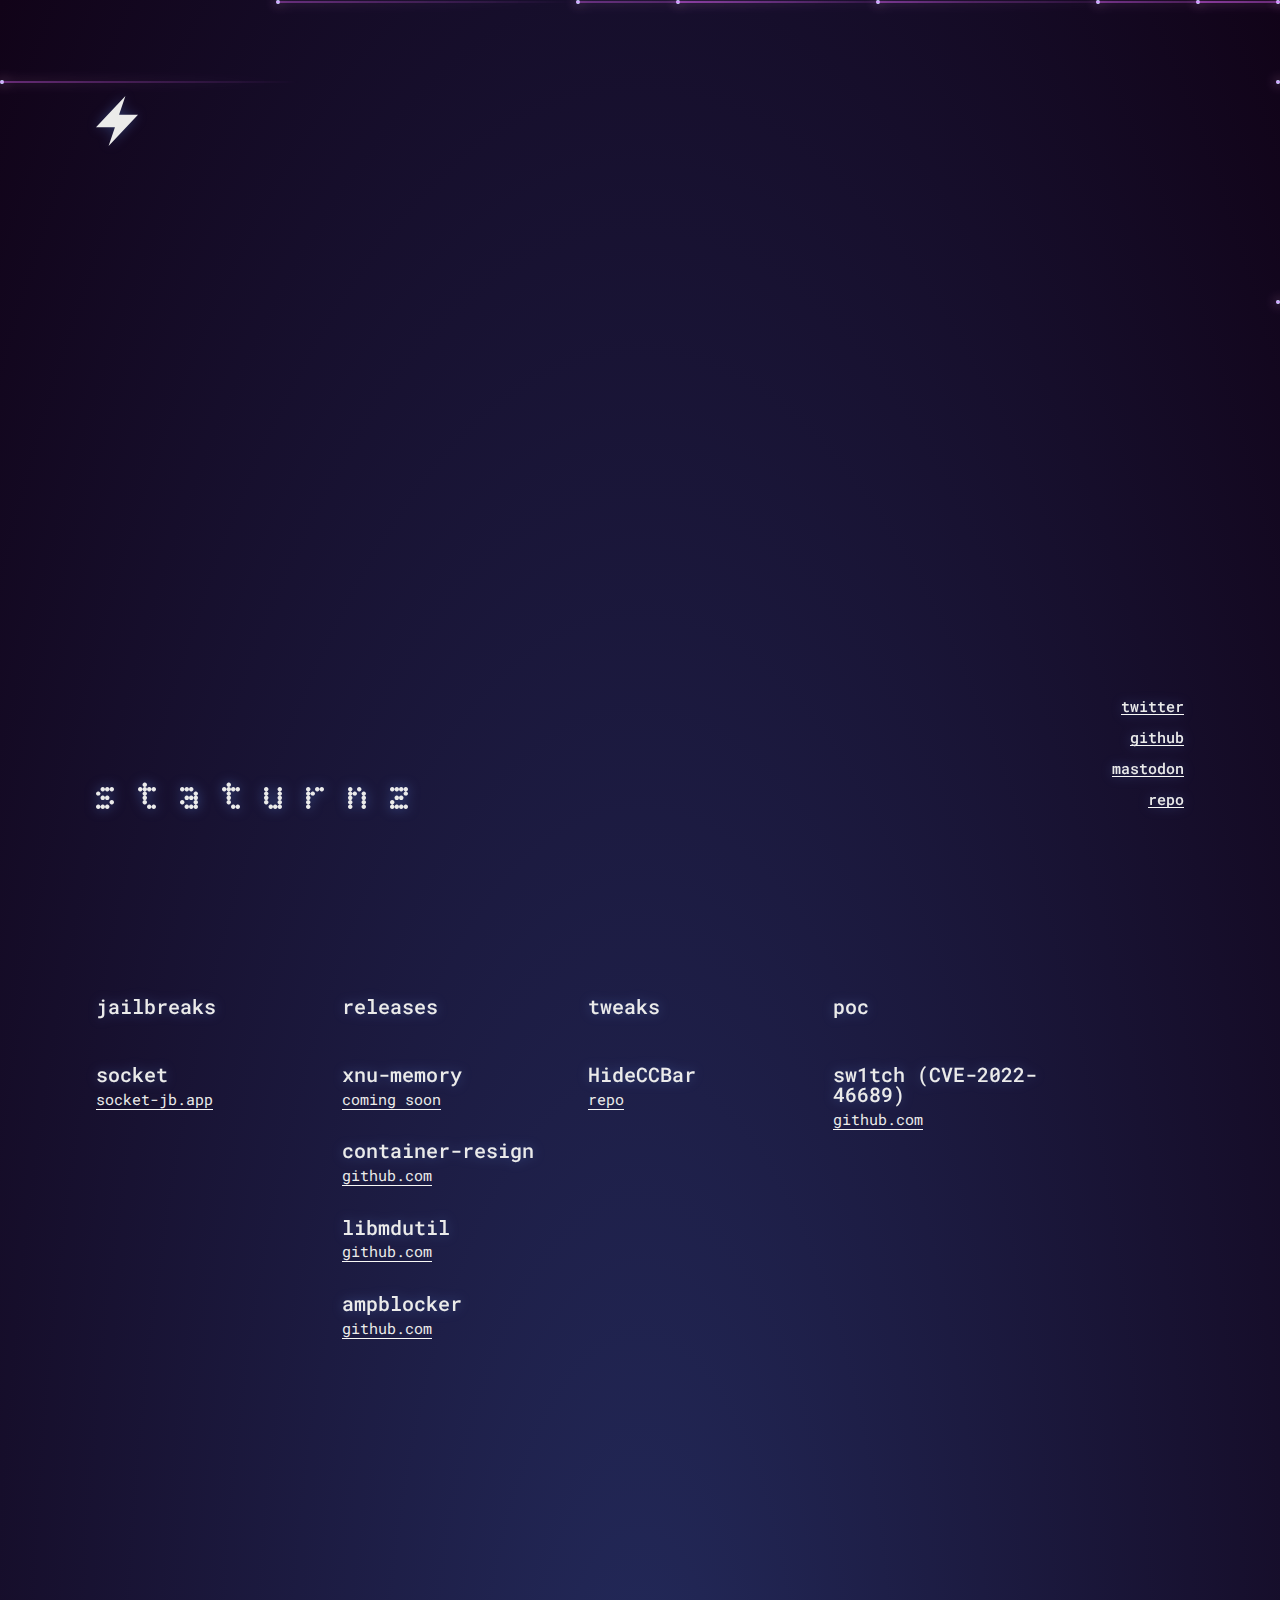
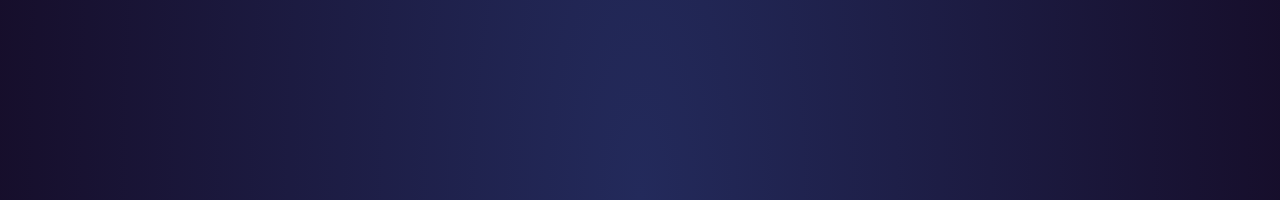
<file: index.html>
<!DOCTYPE HTML>
<html lang="en">
	<head>
		<title>staturnz</title>
		<meta charset="utf-8">
		<meta name="viewport" content="width=device-width, initial-scale=1, user-scalable=no, minimum-scale=1, maximum-scale=1">
		<link rel="shortcut icon" href="favicon.ico">
		<link rel="stylesheet" href="assets/css/style.css">
		<script src="https://ajax.googleapis.com/ajax/libs/jquery/3.6.1/jquery.min.js"></script>
		<script>let FF_FOUC_FIX;</script>

	</head>
	<body>

		<section class="shooting_star">
			<span class="span_star"></span>
			<span class="span_star"></span>
			<span class="span_star"></span>
			<span class="span_star"></span>
			<span class="span_star"></span>
			<span class="span_star"></span>
			<span class="span_star"></span>
			<span class="span_star"></span>
			<span class="span_star"></span>
			<span class="span_star"></span>
		</section>
		<section class="section column-section section-bio">
		
		<figure class="logo"></figure>
			<p class="bio">s t a t u r n z</p>
		</section>
	
		<section class="section column-section-main">
			<div class="col-section">
				<h2 class="main-text">jailbreaks</h2>
				  <dl class="list">
					  <dt class="main-text main-text-med">socket</dt>
					  <dd class="list-item">
						  <a class="list-link" href="https://socket-jb.app">socket-jb.app</a>
					  </dd>
				  </dl>
			  </div>
			<div class="col-section">
			  <h2 class="main-text">releases</h2>
				<dl class="list">
					<dt class="main-text main-text-med">xnu-memory</dt>
					<dd class="list-item">
						<a class="list-link" href="#">coming soon</a>
					</dd>
					<dt class="main-text main-text-med">container-resign</dt>
					<dd class="list-item">
						<a class="list-link" href="https://github.com/staturnzz/container-resign">github.com</a>
					</dd>
					<dt class="main-text main-text-med">libmdutil</dt>
					<dd class="list-item">
						<a class="list-link" href="#">github.com</a>
					</dd>
					<dt class="main-text main-text-med">ampblocker</dt>
					<dd class="list-item">
						<a class="list-link" href="https://github.com/staturnzz/ampblocker">github.com</a>
					</dd>
				</dl>
			</div>
			<div class="col-section">
				<h2 class="main-text">tweaks</h2>
				<dl class="list">
					<dt class="main-text main-text-med">HideCCBar</dt>
					<dd class="list-item">
						<a class="list-link" href="https://repo.staturnz.com">repo</a>
					</dd>
					
				</dl>
			</div>
			<div class="col-section">
				<h2 class="main-text">poc</h2>
				  <dl class="list">
					  <dt class="main-text main-text-med">sw1tch (CVE-2022-46689)</dt>
					  <dd class="list-item">
						  <a class="list-link" href="https://github.com/staturnzz/sw1tch">github.com</a>
					  </dd>
				  </dl>
			  </div>
		</section>
	
		<footer class="footer main-text main-text-small">
			<a class="footer-links link-twitter" href="https://twitter.com/0x7FF7">twitter</a>
			<a class="footer-links link-github" href="https://github.com/staturnzz">github</a>
			<a class="footer-links link-mastodon" rel="me" href="https://procursus.social/@staturnz">mastodon</a>
			<a class="footer-links link-repo" href="https://repo.staturnz.com">repo</a>
			<div class="scrunch" aria-hidden="true"></div>
		</footer>

	</body>
</html>
</file>
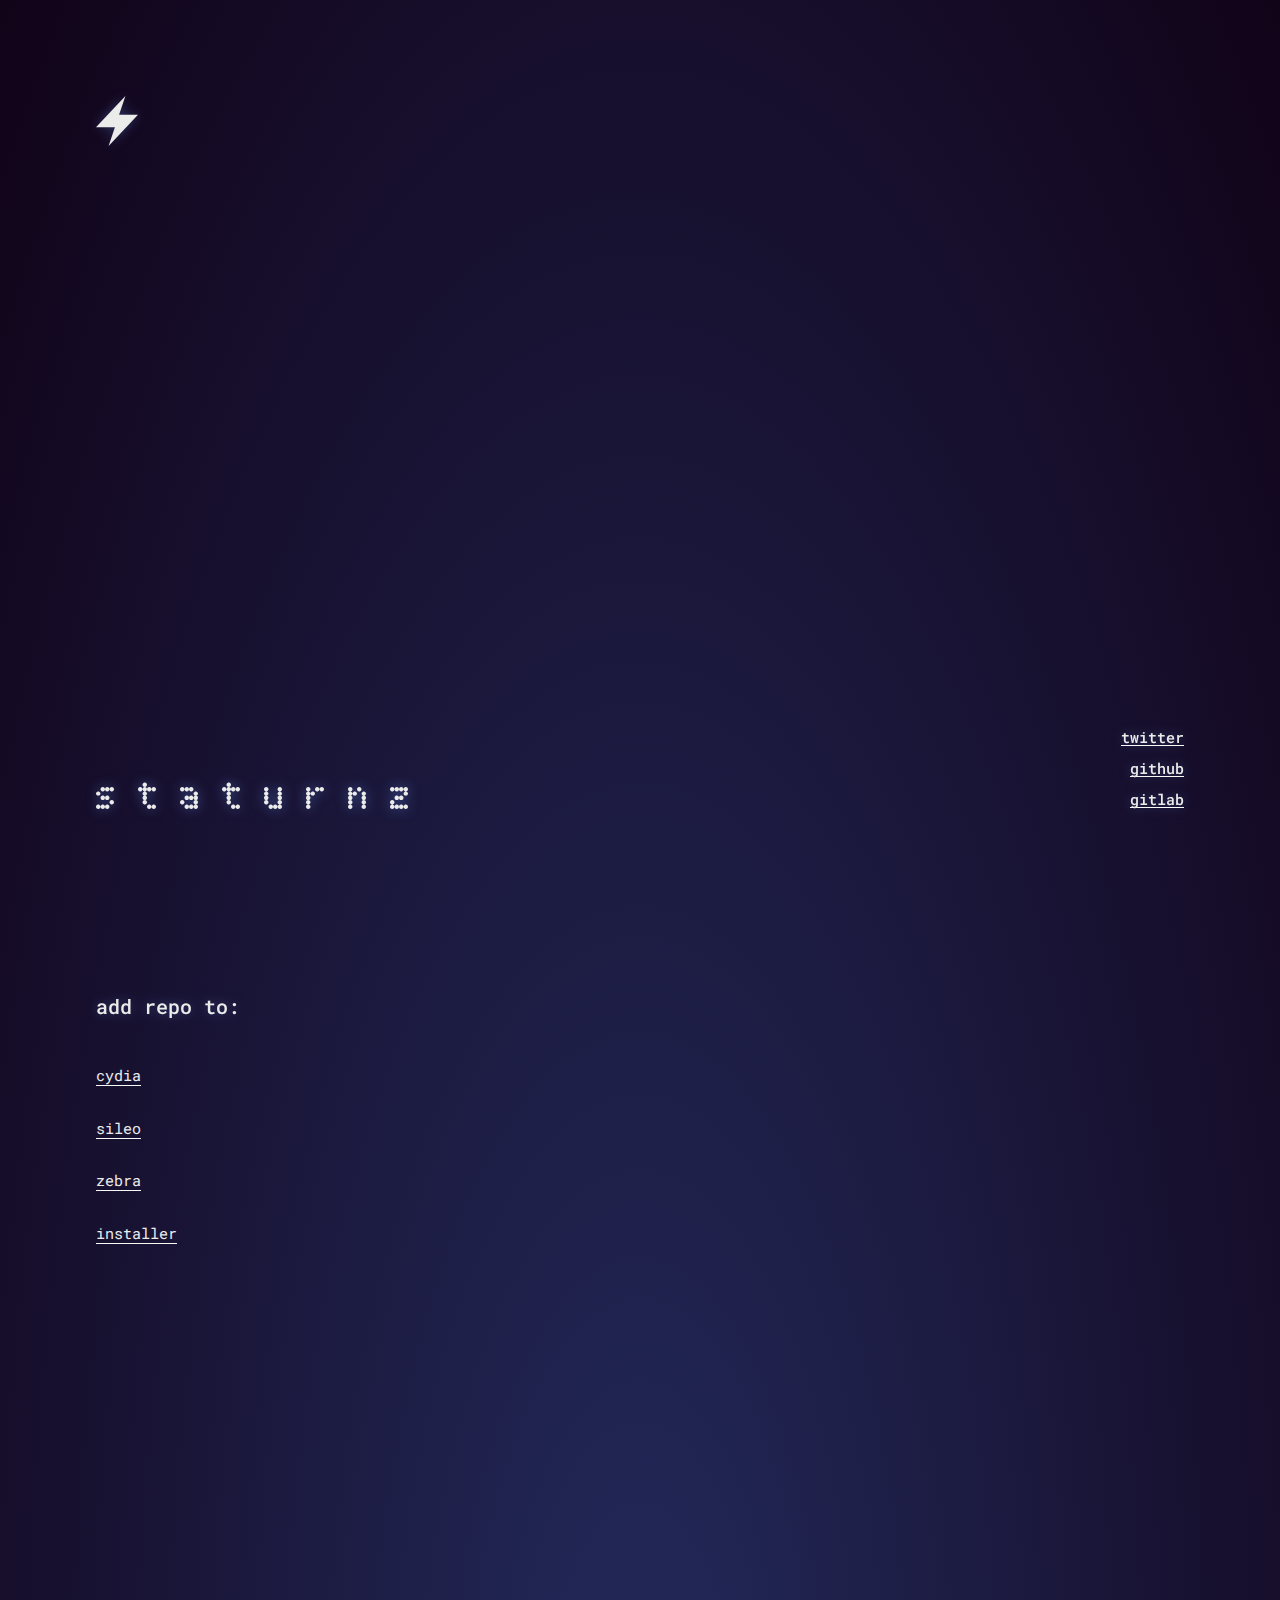
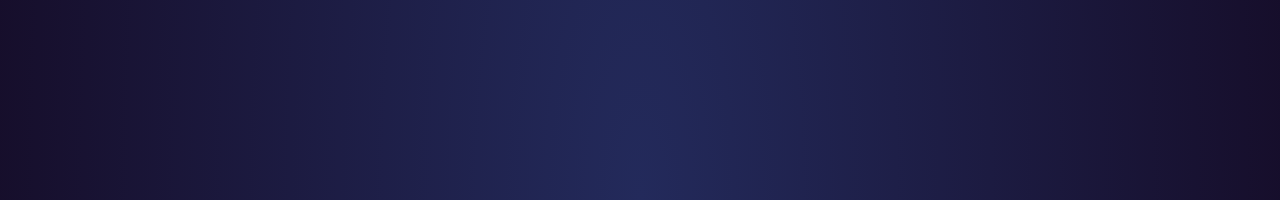
<file: repo/index.html>
<!DOCTYPE HTML>
<html lang="en">
	<head>
		<title>staturnz</title>
		<meta charset="utf-8">
		<meta name="viewport" content="width=device-width, initial-scale=1, user-scalable=no, minimum-scale=1, maximum-scale=1">
		<link rel="shortcut icon" href="favicon.ico">
		<link rel="stylesheet" type="text/css" href="../assets/css/style.css">
	</head>
	<body>
		<section class="section column-section section-bio">
		<figure class="logo"></figure>
			<p class="bio">s t a t u r n z</p>
		</section>
		<section class="section column-section-main">
			
			<div class="col-section">
			  <h2 class="main-text">add repo to:</h2>
				<dl class="list">
					<dd class="list-item">
						<a class="list-link" href="cydia://url/https://cydia.saurik.com/api/share#?source=https://staturnz.com/repo">cydia</a>
					</dd>
					<dd class="list-item">
						<a class="list-link" href="sileo://source/https://staturnz.com/repo">sileo</a>
					</dd>
					<dd class="list-item">
						<a class="list-link" href="zbra://sources/add/https://staturnz.com/repo">zebra</a>
					</dd>				
					<dd class="list-item">
						<a class="list-link" href="installer://add/repo=https://staturnz.com/repo">installer</a>
					</dd>
				</dl>
			</div>
	
		</section>
		<footer class="footer main-text main-text-small">
			<a class="footer-links link-twitter" href="https://twitter.com/0x7FF7">twitter</a>
			<a class="footer-links link-facebook" href="https://github.com/staturnzz">github</a>
			<a class="footer-links link-instagram" href="https://github.com/staturnzz">gitlab</a>
			<div class="scrunch" aria-hidden="true"></div>
		</footer>
	</body>
</html>
</file>
<file: assets/css/style.css>
@import url("https://fonts.googleapis.com/css?family=Roboto+Mono:400,500");

html {
	-webkit-text-size-adjust: 100%;
		-ms-text-size-adjust: 100%;
}

body {
	font: 15px/1.5 "Roboto Mono", Helvetica, sans-serif;
	color: #ebebea;
	background: radial-gradient(ellipse at bottom, #232a5b 0%, #110318 100%);
	margin: 0;
	-webkit-font-smoothing: antialiased;
	-moz-osx-font-smoothing: grayscale;
    overflow-x: hidden;
}

*{
    margin: 0;
    padding: 0;
    box-sizing: border-box;
}

.shooting_star {
    position: absolute;
	z-index: 10000;
    top: 0;
    left: 0;
    width: 100%;
    height: 100vh;
    background-position-x: center;
    background-size: cover;
    animation: animateBg 50s linear infinite;
}

@keyframes animateBg {
    0%,100% { transform:scale(1); }
    50% { transform:scale(1.2); }
}

.span_star{
    position: absolute;
    top: 50%;
    left: 50%;
    width: 4px;
    height: 4px;
	background: rgb(203, 219, 255);
	border-radius: 100%;
	filter: drop-shadow(0 0 6px rgb(255, 175, 230));
    animation:  animate 3s linear infinite;
}

.span_star::before{
    content: '';
    position: absolute;
    top: 50%;
    transform: translateY(-50%);
    width: 300px;
    height: 1px;
    background: linear-gradient(90deg, rgba(226, 95, 255, 0.75), transparent);
}

@keyframes animate {
    0% {
        transform: rotate(315deg) translateX(0);
        opacity: 1;
    } 70% {
        opacity: 1;

    } 100% {
        transform: rotate(315deg) translateX(-1800px);
        opacity: 0;
    }

}

.span_star:nth-child(1){
    top: 0;
    right: 0;
    left:initial;
    animation-delay:0 ;
    animation-duration: 1s;
}

.span_star:nth-child(2){
    top: 0;
    right: 80px;
    left:initial;
    animation-delay:0.2s;
    animation-duration: 3s;
}

.span_star:nth-child(3){
    top: 80px;
    right: 0px;
    left:initial;
    animation-delay:0.4s ;
    animation-duration: 2s;
}

.span_star:nth-child(4){
    top: 0;
    right: 180px;
    left:initial;
    animation-delay:0.6s;
    animation-duration: 1.5s;
}

.span_star:nth-child(5){
    top: 0;
    right: 400px;
    left:initial;
    animation-delay:0.8s;
    animation-duration: 2.5s;
}

.span_star:nth-child(6){
    top: 0;
    right: 600px;
    left:initial;
    animation-delay:1s ;
    animation-duration: 3s;
}
.span_star:nth-child(7 ){
    top: 300px;
    right: 0px;
    left:initial;
    animation-delay:1s ;
    animation-duration: 1.75s;
}

.span_star:nth-child(8){
    top: 0px;
    right: 700px;
    left:initial;
    animation-delay:1.4s ;
    animation-duration: 1.25s;
}

.span_star:nth-child(9){
    top: 0px;
    right: 1000px;
    left:initial;
    animation-delay:0.75s ;
    animation-duration: 2.25s;
}

.span_star:nth-child(10){
    top: 80px;
    right: 900x;
    left:initial;
    animation-delay:2.75s ;
    animation-duration: 2.25s;
}

dd, dl, h1, p {
	margin: 0;
	padding: 0;
}

h1, h2 {
	font-size: inherit;
	font-weight: 400;
	margin: 0;
	line-height: .8;
}

a {
	color: inherit;
	position: relative;
	border-bottom: 1px solid #f8f8f6;
	text-decoration: none;
}

a:hover, a:focus {
	color: #c572cd;
	border-bottom: 1px solid #b18aff;
}

::-moz-focus-inner {
	padding: 0;
	border: 0;
}

:focus {
	outline: 0;
}

.main-text {
	font: 500 20px/1 "Roboto Mono", Helvetica, sans-serif;
	filter: drop-shadow(0 0 6px rgba(105, 155, 255, 0.3));
}

.main-text-small {
	font-size: 15px;
	filter: drop-shadow(0 0 6px rgba(105, 155, 255, 0.3));
}

.logo {
	filter: drop-shadow(0 0 6px rgba(105, 155, 255, 0.3));
	background: url('../../assets/images/logo.svg') no-repeat;
	background-position: top left, top left;
	background-repeat: no-repeat;
	background-size: auto, auto 100%;
	width: 42px;
	height: 50px;
	padding: 0;
	margin: 0;
}

@media (max-width: 600px) {
	.logo {
		width: 42px;
		height: 50px;
	}
}

.section {
	z-index: 1;
	position: relative;
	padding: 96px 0 96px 96px;
	width: calc(100vw - 96px - 7em);
	display: -webkit-box;
	display: flex;
	box-sizing: border-box;
	min-height: 100vh;
}

@media (max-width: 1024px) {
	.section {
		padding: 48px 0 48px 48px;
		width: calc(100vw - 48px - 7em);
	}
}

@media (max-width: 950px) {
	.section {
		padding: 7.5vw;
		width: 100%;
	}
}

@media (max-width: 600px) {
	.section {
		display: block;
		min-height: 0;
	}
}

.column-section {
	-webkit-box-orient: vertical;
	-webkit-box-direction: normal;
	flex-direction: column;
}

@media (max-width: 600px) {
	.column-section-main {
		-webkit-box-orient: vertical;
		-webkit-box-direction: normal;
		flex-direction: column;
	}
}

.section-bio {
	-webkit-box-pack: justify;
	justify-content: space-between;
}

.col-section {
	width: 100%;
	max-width: 382px;
}

@media (max-width: 600px) {
	.col-section {
		margin-bottom: 15vw;
	}
}

@font-face{
	font-family: 'MyWebFont';
	src: url(ndot47.ttf); 
  }


.bio {
	filter: drop-shadow(0 0 6px rgba(105, 155, 255, 0.5));

	font-family: MyWebFont;
	font-size: 40px;
	font-weight: 100;
	margin-bottom: -.45em;
	max-width: 700px;
}

@media (max-width: 600px) {
	.bio {
		padding-top: 15vw;
		font-size: 18px;
	}
}

.list {
	margin-top: 3.2em;
}

.list-item {
	margin-top: .25em;
	margin-bottom: 2em;
}

.list-item:last-child {
	margin-bottom: -.4em;
}

.scrunch {
	z-index: -1;
	position: fixed;
	top: 0;
	left: 0;
	width: 100vw;
	height: 100vh;
	pointer-events: none;
}

.scrunch:after {
	content: "";
	position: absolute;
	top: 0;
	left: 0;
	display: block;
	width: 100%;
	height: 100%;
}

.footer {
	z-index: 10000;
	position: fixed;
	right: 96px;
	bottom: 92px;
	display: -webkit-box;
	display: flex;
	-webkit-box-orient: vertical;
	-webkit-box-direction: normal;
	flex-direction: column;
	-webkit-box-align: end;
	align-items: flex-end;
}

@media (max-width: 1024px) {
	.footer {
		right: 48px;
		bottom: 48px;
	}
}

@media (max-width: 950px) {
	.footer {
		position: relative;
		right: auto;
		bottom: auto;
		padding: 0 7.5vw 7.5vw;
		-webkit-box-align: start;
		align-items: flex-start;
	}
}

.footer-links {
	margin-top: 1em;
	line-height: 1;
}

@media (max-width: 950px) {
	.footer-links {
		display: inline;
	}
}

@media (hover: hover) {

	.link-email:hover~.scrunch:after {
		-webkit-animation: one 1s .25s linear forwards;
				animation: one 1s .25s linear forwards;
	}

	.link-behance:hover~.scrunch:after {
		-webkit-animation: two 1s .25s linear forwards;
				animation: two 1s .25s linear forwards;
	}

	.link-dribbble:hover~.scrunch:after {
		-webkit-animation: three 1s .25s linear forwards;
				animation: three 1s .25s linear forwards;
	}

	.link-linkedin:hover~.scrunch:after {
		-webkit-animation: four 1s .25s linear forwards;
				animation: four 1s .25s linear forwards;
	}

	.link-twitter:hover~.scrunch:after {
		-webkit-animation: five 1s .25s linear forwards;
				animation: five 1s .25s linear forwards;
	}

	.link-instagram:hover~.scrunch:after {
		-webkit-animation: six 1s .25s linear forwards;
				animation: six 1s .25s linear forwards;
	}

	.link-site:hover~.scrunch:after {
		-webkit-animation: seven 1s .25s linear forwards;
				animation: seven 1s .25s linear forwards;
	}
}
</file>
